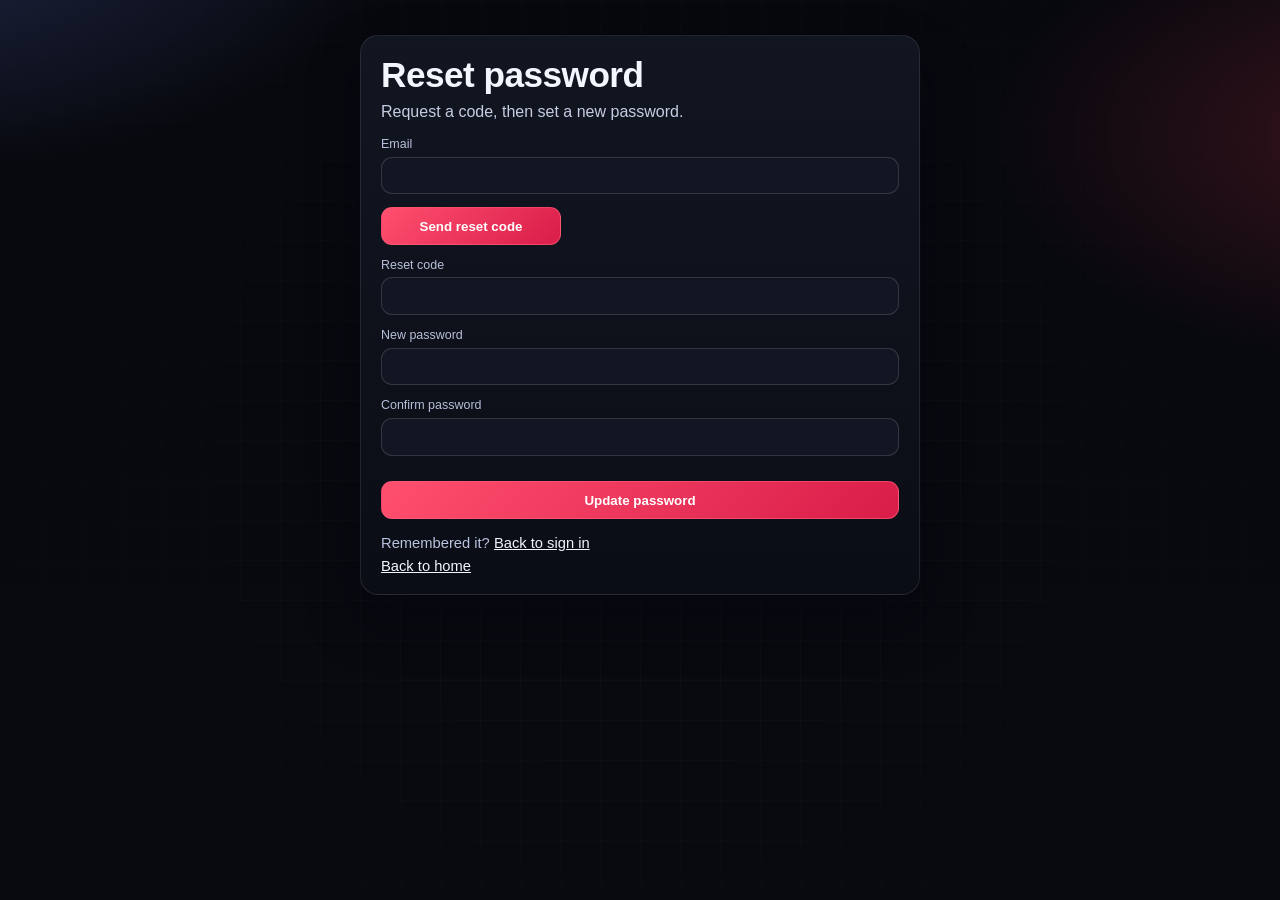
<file: reset/index.html>
<!doctype html>
<html lang="en">
<head>
  <meta charset="UTF-8" />
  <meta name="viewport" content="width=device-width, initial-scale=1.0" />
  <title>Reset Password • Movies</title>
  <link rel="stylesheet" href="../styles.css" />
</head>
<body class="bg-netflix-black text-white min-h-screen app-theme">
  <main class="app-shell auth-page-wrap">
    <section class="auth-card">
      <h1 class="auth-title">Reset password</h1>
      <p class="auth-subtitle">Request a code, then set a new password.</p>

      <form id="resetPasswordForm" class="auth-form" autocomplete="on">
        <label class="auth-field">Email
          <input id="email" type="email" class="auth-input" autocomplete="email" required />
        </label>

        <div class="auth-inline-actions">
          <button id="sendResetCode" type="button" class="auth-submit auth-submit-secondary">Send reset code</button>
        </div>

        <label class="auth-field">Reset code
          <input id="resetCode" type="text" inputmode="numeric" maxlength="6" class="auth-input auth-input-code" required />
        </label>

        <label class="auth-field">New password
          <input id="newPassword" type="password" class="auth-input" autocomplete="new-password" minlength="6" required />
        </label>

        <label class="auth-field">Confirm password
          <input id="confirmPassword" type="password" class="auth-input" autocomplete="new-password" minlength="6" required />
        </label>

        <p id="authMessage" class="hidden auth-message"></p>

        <button type="submit" class="auth-submit">Update password</button>
      </form>

      <div class="auth-links">
        <p>Remembered it? <a href="../signin/">Back to sign in</a></p>
        <p><a href="/">Back to home</a></p>
      </div>
    </section>
  </main>

  <script type="module" src="../auth/client.js"></script>
</body>
</html>
</file>
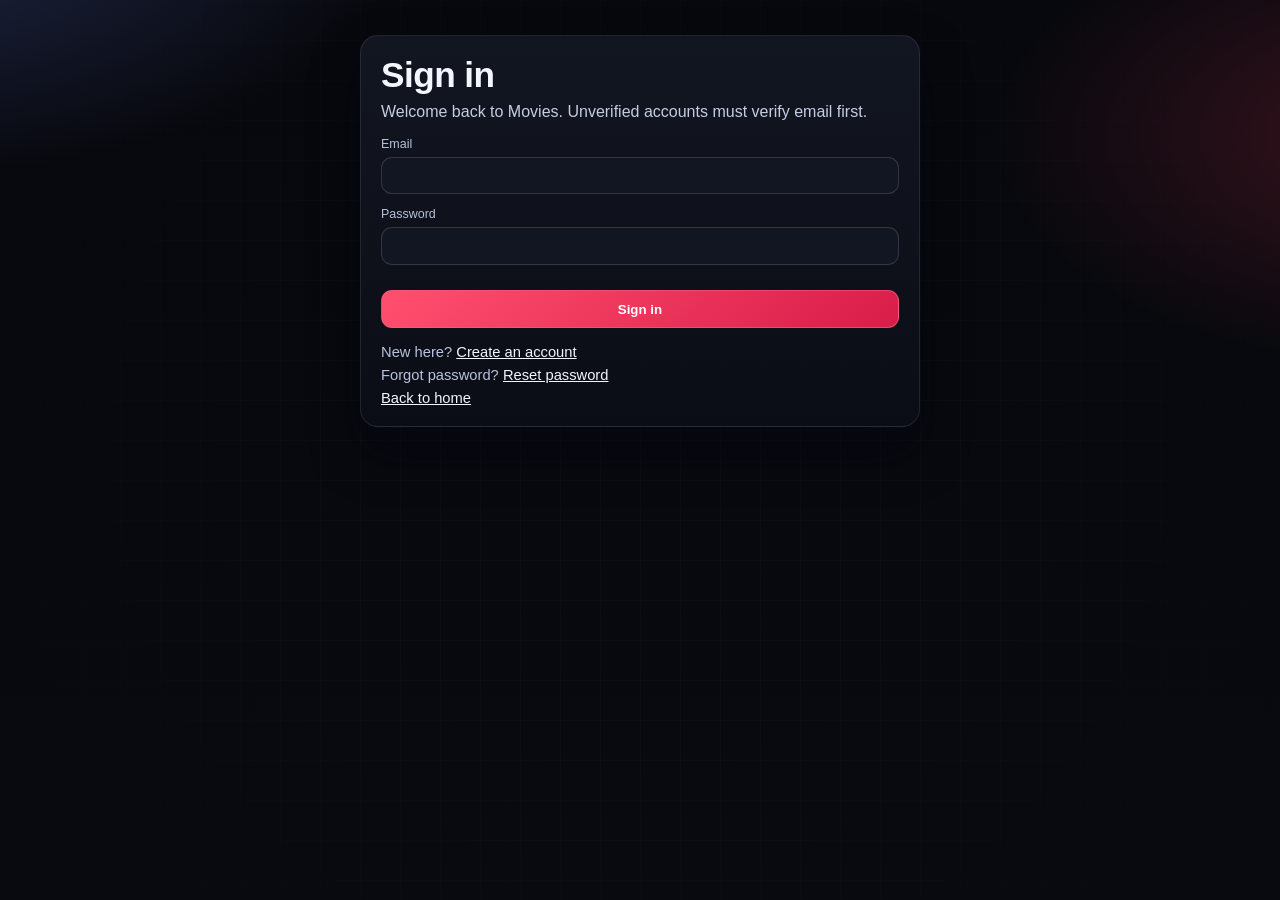
<file: signin/index.html>
<!doctype html>
<html lang="en">
<head>
  <meta charset="UTF-8" />
  <meta name="viewport" content="width=device-width, initial-scale=1.0" />
  <title>Sign in • Movies</title>
  <link rel="stylesheet" href="../styles.css" />
</head>
<body class="bg-netflix-black text-white min-h-screen app-theme">
  <main class="app-shell auth-page-wrap">
    <section class="auth-card">
      <h1 class="auth-title">Sign in</h1>
      <p class="auth-subtitle">Welcome back to Movies. Unverified accounts must verify email first.</p>

      <form id="signinForm" class="auth-form" autocomplete="on">
        <label class="auth-field">Email
          <input id="email" type="email" class="auth-input" autocomplete="email" required />
        </label>
        <label class="auth-field">Password
          <input id="password" type="password" class="auth-input" autocomplete="current-password" required />
        </label>

        <p id="authMessage" class="hidden auth-message"></p>

        <button type="submit" class="auth-submit">Sign in</button>
      </form>

      <div class="auth-links">
        <p>New here? <a href="../signup/">Create an account</a></p>
        <p>Forgot password? <a href="../reset/">Reset password</a></p>
        <p><a href="/">Back to home</a></p>
      </div>
    </section>
  </main>

  <script type="module" src="../auth/client.js"></script>
</body>
</html>
</file>
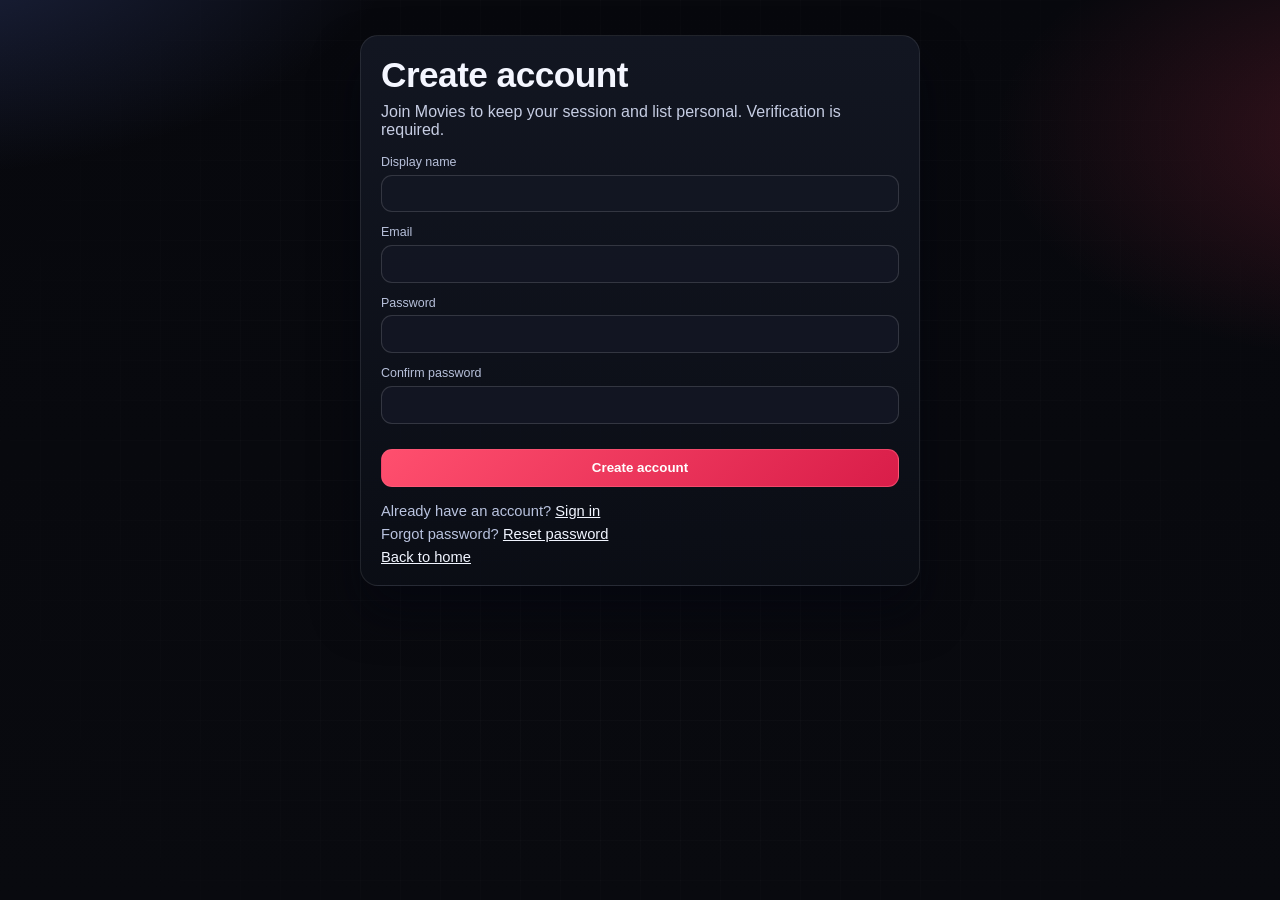
<file: signup/index.html>
<!doctype html>
<html lang="en">
<head>
  <meta charset="UTF-8" />
  <meta name="viewport" content="width=device-width, initial-scale=1.0" />
  <title>Sign up • Movies</title>
  <link rel="stylesheet" href="../styles.css" />
</head>
<body class="bg-netflix-black text-white min-h-screen app-theme">
  <main class="app-shell auth-page-wrap">
    <section class="auth-card">
      <h1 class="auth-title">Create account</h1>
      <p class="auth-subtitle">Join Movies to keep your session and list personal. Verification is required.</p>

      <form id="signupForm" class="auth-form" autocomplete="on">
        <label class="auth-field">Display name
          <input id="name" class="auth-input" autocomplete="name" required />
        </label>
        <label class="auth-field">Email
          <input id="email" type="email" class="auth-input" autocomplete="email" required />
        </label>
        <label class="auth-field">Password
          <input id="password" type="password" class="auth-input" autocomplete="new-password" required />
        </label>
        <label class="auth-field">Confirm password
          <input id="confirmPassword" type="password" class="auth-input" autocomplete="new-password" required />
        </label>

        <p id="authMessage" class="hidden auth-message"></p>

        <button id="signupSubmit" type="submit" class="auth-submit">Create account</button>
      </form>

      <div class="auth-links">
        <p>Already have an account? <a href="../signin/">Sign in</a></p>
        <p>Forgot password? <a href="../reset/">Reset password</a></p>
        <p><a href="/">Back to home</a></p>
      </div>
    </section>
  </main>

  <script type="module" src="../auth/client.js"></script>
</body>
</html>
</file>
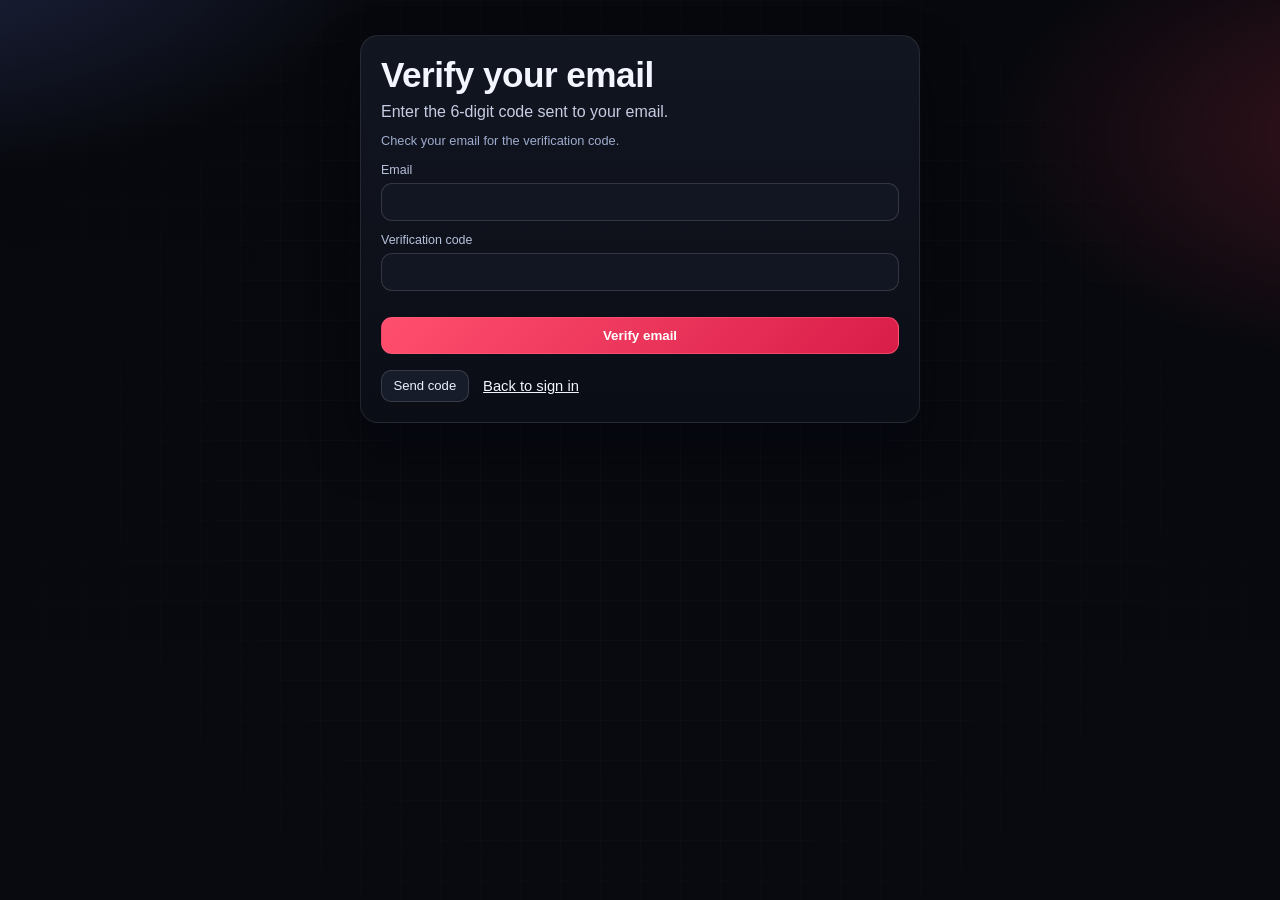
<file: verify/index.html>
<!doctype html>
<html lang="en">
<head>
  <meta charset="UTF-8" />
  <meta name="viewport" content="width=device-width, initial-scale=1.0" />
  <title>Verify Email • Movies</title>
  <link rel="stylesheet" href="../styles.css" />
</head>
<body class="bg-netflix-black text-white min-h-screen app-theme">
  <main class="app-shell auth-page-wrap">
    <section class="auth-card">
      <h1 class="auth-title">Verify your email</h1>
      <p class="auth-subtitle">Enter the 6-digit code sent to your email.</p>
      <p id="verificationHint" class="auth-help">Check your email for the verification code.</p>

      <form id="verifyForm" class="auth-form" autocomplete="on">
        <label class="auth-field">Email
          <input id="email" type="email" class="auth-input" autocomplete="email" required />
        </label>
        <label class="auth-field">Verification code
          <input id="verificationCode" inputmode="numeric" pattern="[0-9]{6}" maxlength="6" class="auth-input auth-input-code" required />
        </label>

        <p id="authMessage" class="hidden auth-message"></p>
        <button type="submit" class="auth-submit">Verify email</button>
      </form>

      <div class="auth-links auth-links-inline">
        <button id="sendCode" class="auth-secondary" type="button">Send code</button>
        <a href="../signin/">Back to sign in</a>
      </div>
    </section>
  </main>

  <script type="module" src="../auth/client.js"></script>
</body>
</html>
</file>
<file: styles.css>
:root {
  --card-width: 200px;
  --bg-base: #090a0f;
  --bg-elev: #121520;
  --bg-soft: #1a1f2e;
  --line: rgba(255, 255, 255, 0.14);
  --line-soft: rgba(255, 255, 255, 0.08);
  --text-main: #f4f6ff;
  --text-soft: #b6bdd3;
  --accent: #ff3d5e;
  --accent-2: #6d8bff;
  --radius-lg: 18px;
  --radius-md: 12px;
  --glow: 0 20px 45px rgba(8, 11, 28, 0.55);
}

* {
  box-sizing: border-box;
}

html,
body {
  margin: 0;
  min-block-size: 100%;
}

body {
  font-family: Inter, "Segoe UI", Arial, sans-serif;
  color: var(--text-main);
  background:
    radial-gradient(1200px 600px at -10% -10%, rgba(109, 139, 255, 0.25), transparent 45%),
    radial-gradient(900px 500px at 110% 15%, rgba(255, 61, 94, 0.2), transparent 46%),
    linear-gradient(180deg, #07080d 0%, #090a0f 100%);
}

body::before {
  content: "";
  position: fixed;
  inset: 0;
  pointer-events: none;
  background-image:
    linear-gradient(rgba(255, 255, 255, 0.018) 1px, transparent 1px),
    linear-gradient(90deg, rgba(255, 255, 255, 0.018) 1px, transparent 1px);
  background-size: 40px 40px;
  mask-image: radial-gradient(circle at center, black 35%, transparent 100%);
  z-index: 0;
}

header,
main,
#searchModal,
#detailModal,
#toast {
  position: relative;
  z-index: 1;
}

#navbar {
  background: linear-gradient(180deg, rgba(16, 20, 34, 0.88), rgba(9, 11, 18, 0.72)) !important;
  backdrop-filter: blur(14px) saturate(150%);
  border-block-end: 1px solid var(--line) !important;
  box-shadow: 0 10px 30px rgba(0, 0, 0, 0.35);
}

#navbar nav a,
#navbar h1 {
  letter-spacing: 0.2px;
}

#navbar h1 {
  color: #ff5270 !important;
  text-shadow: 0 0 24px rgba(255, 61, 94, 0.35);
}

#searchInput {
  background: rgba(15, 18, 28, 0.9) !important;
  border: 1px solid var(--line) !important;
  color: var(--text-main);
  border-radius: 12px !important;
  transition: border-color 0.2s ease, box-shadow 0.2s ease;
}

#searchInput:focus {
  border-color: rgba(109, 139, 255, 0.8) !important;
  box-shadow: 0 0 0 3px rgba(109, 139, 255, 0.2);
  outline: none;
}

#searchBtn {
  border: 1px solid transparent;
  transition: all 0.2s ease;
}

#searchBtn:hover {
  border-color: var(--line);
  color: #ffffff !important;
}

.auth-btn {
  border: 1px solid var(--line);
  background: rgba(26, 31, 46, 0.85);
  color: #e8edff;
  border-radius: 11px;
  padding: 0.5rem 0.78rem;
  font-size: 0.78rem;
  white-space: nowrap;
}

.account-pill {
  display: inline-flex;
  align-items: center;
  gap: 0.5rem;
  position: relative;
  border: 1px solid var(--line);
  background: rgba(20, 25, 38, 0.92);
  border-radius: 11px;
  padding: 0.38rem 0.46rem 0.38rem 0.62rem;
  font-size: 0.78rem;
  color: #e8edff;
  white-space: nowrap;
}

.account-signout {
  border: 1px solid var(--line-soft);
  border-radius: 9px;
  background: rgba(36, 42, 60, 0.92);
  padding: 0.32rem 0.52rem;
  color: #f8fbff;
  font-size: 0.73rem;
}

.account-settings {
  border: 1px solid var(--line-soft);
  border-radius: 9px;
  background: rgba(36, 42, 60, 0.92);
  padding: 0.32rem 0.52rem;
  color: #f8fbff;
  font-size: 0.73rem;
  display: inline-flex;
  align-items: center;
  gap: 0.35rem;
}

.account-settings i {
  font-size: 0.62rem;
}

.account-dropdown {
  position: absolute;
  inset-inline-end: 0;
  inset-block-start: calc(100% + 0.42rem);
  min-inline-size: 150px;
  border: 1px solid var(--line);
  border-radius: 10px;
  background: linear-gradient(180deg, rgba(19, 23, 35, 0.97), rgba(11, 14, 22, 0.96));
  box-shadow: 0 16px 28px rgba(2, 5, 14, 0.52);
  padding: 0.34rem;
  gap: 0.3rem;
  z-index: 40;
}

.account-dropdown:not(.hidden) {
  display: grid;
}

.account-dropdown-item {
  inline-size: 100%;
  border: 1px solid var(--line-soft);
  border-radius: 8px;
  background: rgba(32, 38, 55, 0.9);
  color: #f2f6ff;
  padding: 0.42rem 0.58rem;
  font-size: 0.76rem;
  text-align: start;
}

#authModal input,
#authModal button {
  transition: all 0.2s ease;
}

#authModal input:focus {
  outline: none;
  border-color: rgba(109, 139, 255, 0.8);
  box-shadow: 0 0 0 3px rgba(109, 139, 255, 0.2);
}

.auth-page-wrap {
  padding: 2.2rem 1rem;
}

.auth-card {
  inline-size: min(560px, 100%);
  margin-inline: auto;
  border-radius: 18px;
  border: 1px solid var(--line-soft-2);
  background: linear-gradient(180deg, rgba(19, 23, 35, 0.95), rgba(11, 14, 22, 0.94));
  box-shadow: 0 26px 46px rgba(3, 6, 15, 0.58);
  padding: 1.25rem;
}

.auth-title {
  margin: 0;
  font-size: clamp(1.7rem, 4vw, 2.2rem);
  line-height: 1.1;
  letter-spacing: -0.015em;
}

.auth-subtitle {
  margin: 0.5rem 0 1rem;
  color: #c6cde3;
}

.auth-help {
  margin: -0.25rem 0 0.95rem;
  color: #9eaccd;
  font-size: 0.8rem;
}

.auth-form {
  display: grid;
  gap: 0.8rem;
}

.auth-inline-actions {
  display: flex;
  justify-content: flex-start;
}

.auth-submit-secondary {
  background: rgba(32, 38, 55, 0.9);
  border-color: var(--line-soft-2);
  color: #eef2ff;
  min-inline-size: 180px;
}

.auth-field {
  display: grid;
  gap: 0.36rem;
  font-size: 0.78rem;
  color: #b7c0da;
}

.auth-input {
  inline-size: 100%;
  border: 1px solid var(--line);
  border-radius: 11px;
  background: rgba(19, 23, 35, 0.95);
  color: #f4f6ff;
  padding: 0.62rem 0.78rem;
  font-size: 0.92rem;
}

.auth-input:focus {
  outline: none;
  border-color: rgba(109, 139, 255, 0.82);
  box-shadow: 0 0 0 3px rgba(109, 139, 255, 0.2);
}

.auth-input-code {
  letter-spacing: 0.24em;
}

.auth-message {
  margin: 0;
  font-size: 0.86rem;
}

.auth-submit {
  border: 1px solid rgba(255, 95, 127, 0.55);
  border-radius: 11px;
  background: linear-gradient(135deg, #ff4f6e 0%, #d91d49 100%);
  color: #fff;
  padding: 0.64rem 0.8rem;
  font-weight: 700;
}

.auth-secondary {
  border: 1px solid var(--line);
  border-radius: 10px;
  background: rgba(26, 31, 46, 0.88);
  color: #edf2ff;
  padding: 0.46rem 0.72rem;
  font-size: 0.82rem;
}

.auth-links {
  margin-top: 1rem;
  display: grid;
  gap: 0.45rem;
  font-size: 0.92rem;
  color: #b9c3df;
}

.auth-links p {
  margin: 0;
}

.auth-links a {
  color: #f1f5ff;
  text-decoration: underline;
}

.auth-links-inline {
  grid-template-columns: auto 1fr;
  align-items: center;
  gap: 0.9rem;
}

#heroBackdrop {
  filter: saturate(1.05) contrast(1.1) brightness(0.72);
  transform: scale(1.02);
}

#heroTitle {
  font-weight: 800;
  letter-spacing: -0.02em;
  text-shadow: 0 20px 50px rgba(0, 0, 0, 0.7);
}

#heroOverview {
  color: #d1d7ea !important;
  max-inline-size: 58ch;
}

#heroPlay,
#heroInfo,
#watchBtn,
#trailerBtn,
#detailsBtn,
#prevPage,
#nextPage,
#closeSearch,
#closeDetail,
.media-actions button {
  border-radius: 11px !important;
  transition: transform 0.2s ease, box-shadow 0.2s ease, background-color 0.2s ease, border-color 0.2s ease;
}

#heroPlay,
#watchBtn,
#detailsBtn,
.btn-play,
#trailerBtn {
  background: linear-gradient(135deg, #ff4f6e 0%, #d91d49 100%) !important;
  color: #fff !important;
  border: 1px solid rgba(255, 95, 127, 0.55);
  box-shadow: 0 8px 22px rgba(221, 41, 78, 0.35);
}

#heroInfo,
.btn-info,
#prevPage,
#nextPage,
#closeSearch,
#closeDetail {
  background: rgba(26, 31, 46, 0.85) !important;
  color: var(--text-main) !important;
  border: 1px solid var(--line);
}

#heroPlay:hover,
#watchBtn:hover,
#detailsBtn:hover,
.btn-play:hover,
#trailerBtn:hover,
#heroInfo:hover,
.btn-info:hover,
#prevPage:hover,
#nextPage:hover,
#closeSearch:hover,
#closeDetail:hover,
.media-actions button:hover {
  transform: translateY(-1px);
  box-shadow: 0 14px 28px rgba(0, 0, 0, 0.35);
}

.row-head {
  display: flex;
  align-items: center;
  justify-content: space-between;
  margin-block-end: 1rem;
}

.row-head h3 {
  font-size: clamp(1.1rem, 2vw, 1.55rem);
  font-weight: 750;
  letter-spacing: 0.2px;
  color: #ecf0ff;
}

.card-row {
  display: flex;
  gap: 1rem;
  overflow-x: auto;
  padding: 0.15rem 0.1rem 0.95rem;
  scroll-behavior: smooth;
  scrollbar-width: none;
}

.card-row::-webkit-scrollbar {
  display: none;
}

.media-card {
  min-inline-size: var(--card-width);
  inline-size: var(--card-width);
  border-radius: var(--radius-lg);
  overflow: hidden;
  background: linear-gradient(180deg, rgba(20, 23, 35, 0.96), rgba(12, 14, 22, 0.96));
  border: 1px solid var(--line-soft);
  box-shadow: var(--glow);
  transition: transform 0.28s ease, box-shadow 0.28s ease, border-color 0.28s ease;
}

.media-card:hover {
  transform: translateY(-6px) scale(1.018);
  border-color: rgba(109, 139, 255, 0.38);
  box-shadow:
    0 24px 48px rgba(6, 8, 16, 0.7),
    0 0 0 1px rgba(109, 139, 255, 0.18);
}

.media-poster {
  inline-size: 100%;
  block-size: 270px;
  object-fit: cover;
  background: #171922;
  transition: transform 0.35s ease, filter 0.35s ease;
}

.media-card:hover .media-poster {
  transform: scale(1.04);
  filter: saturate(1.08) contrast(1.06);
}

.media-content {
  padding: 0.78rem;
}

.media-title {
  font-size: 0.92rem;
  font-weight: 700;
  line-height: 1.35;
  color: #eef2ff;
  display: -webkit-box;
  -webkit-line-clamp: 2;
  line-clamp: 2;
  -webkit-box-orient: vertical;
  overflow: hidden;
  min-block-size: 2.5rem;
}

.media-meta {
  font-size: 0.78rem;
  color: var(--text-soft);
  margin-block-start: 0.45rem;
  display: flex;
  justify-content: space-between;
}

.media-actions {
  margin-block-start: 0.65rem;
  display: flex;
  gap: 0.5rem;
}

.media-actions button {
  flex: 1;
  border: 1px solid transparent;
  border-radius: 10px;
  padding: 0.45rem;
  font-size: 0.76rem;
  font-weight: 600;
  cursor: pointer;
}

#searchModal,
#detailModal {
  backdrop-filter: blur(4px);
}

#searchModal {
  z-index: 9999 !important;
}

#detailModal {
  z-index: 230 !important;
}

#searchModal > div,
#detailModal > div,
#playerWrap,
#serverList,
main aside,
#genres span {
  border-color: var(--line) !important;
}

#searchModal > div,
#detailModal > div,
#playerWrap,
main aside {
  background: linear-gradient(180deg, rgba(18, 21, 32, 0.94), rgba(11, 13, 20, 0.95)) !important;
  box-shadow: var(--glow);
}

#searchResults {
  scrollbar-width: thin;
  scrollbar-color: rgba(109, 139, 255, 0.5) transparent;
}

#searchResults::-webkit-scrollbar {
  inline-size: 8px;
}

#searchResults::-webkit-scrollbar-thumb {
  background: linear-gradient(180deg, rgba(109, 139, 255, 0.8), rgba(255, 61, 94, 0.75));
  border-radius: 999px;
}

.search-card {
  border: 1px solid var(--line);
  border-radius: 14px;
  overflow: hidden;
  background: linear-gradient(180deg, rgba(22, 25, 37, 0.95), rgba(12, 14, 22, 0.95));
  transition: transform 0.22s ease, border-color 0.22s ease, box-shadow 0.22s ease;
}

.search-card:hover {
  transform: translateY(-4px);
  border-color: rgba(109, 139, 255, 0.52);
  box-shadow: 0 18px 32px rgba(7, 9, 18, 0.58);
}

#searchPageOverlay {
  position: fixed;
  inset: 0;
  z-index: 10000;
  padding: clamp(0.8rem, 2vw, 1.25rem);
  background: rgba(4, 6, 12, 0.66);
  backdrop-filter: blur(6px);
  opacity: 0;
  pointer-events: none;
  transition: opacity 0.26s ease;
}

#detailPageOverlay {
  position: fixed;
  inset: 0;
  z-index: 10000;
  padding: clamp(0.8rem, 2vw, 1.25rem);
  background: rgba(4, 6, 12, 0.66);
  backdrop-filter: blur(6px);
  opacity: 0;
  pointer-events: none;
  transition: opacity 0.26s ease;
}

#searchPageOverlay.is-open {
  opacity: 1;
  pointer-events: auto;
}

#detailPageOverlay.is-open {
  opacity: 1;
  pointer-events: auto;
}

#searchPageOverlay .search-page-shell {
  position: relative;
  inline-size: min(1260px, 100%);
  block-size: min(90vh, 980px);
  margin: 0 auto;
  border: 1px solid var(--line);
  border-radius: 18px;
  overflow: hidden;
  box-shadow:
    0 26px 70px rgba(0, 0, 0, 0.62),
    0 0 0 1px rgba(109, 139, 255, 0.18);
  transform: translateY(26px) scale(0.965);
  opacity: 0;
  transition: transform 0.34s cubic-bezier(0.2, 0.9, 0.2, 1), opacity 0.3s ease;
}

#detailPageOverlay .search-page-shell {
  position: relative;
  inline-size: min(1260px, 100%);
  block-size: min(90vh, 980px);
  margin: 0 auto;
  border: 1px solid var(--line);
  border-radius: 18px;
  overflow: hidden;
  box-shadow:
    0 26px 70px rgba(0, 0, 0, 0.62),
    0 0 0 1px rgba(109, 139, 255, 0.18);
  transform: translateY(26px) scale(0.965);
  opacity: 0;
  transition: transform 0.34s cubic-bezier(0.2, 0.9, 0.2, 1), opacity 0.3s ease;
}

#searchPageOverlay.is-open .search-page-shell {
  transform: translateY(0) scale(1);
  opacity: 1;
}

#detailPageOverlay.is-open .search-page-shell {
  transform: translateY(0) scale(1);
  opacity: 1;
}

#searchPageFrame {
  inline-size: 100%;
  block-size: 100%;
  border: 0;
  background: transparent;
}

#detailPageFrame {
  inline-size: 100%;
  block-size: 100%;
  border: 0;
  background: transparent;
}

.search-overlay-close {
  position: absolute;
  inset-inline-end: 0.9rem;
  inset-block-start: 0.9rem;
  z-index: 3;
  inline-size: 2.5rem;
  block-size: 2.5rem;
  border: 1px solid var(--line);
  border-radius: 999px;
  color: #fff;
  background: rgba(14, 17, 28, 0.88);
  transition: transform 0.2s ease, background-color 0.2s ease;
}

.search-overlay-close:hover {
  transform: translateY(-1px);
  background: rgba(28, 33, 50, 0.94);
}

.search-card img {
  inline-size: 100%;
  block-size: 190px;
  object-fit: cover;
  background: #1a1d28;
}

.search-card .text {
  padding: 0.68rem;
}

.history-card {
  inline-size: 100%;
  display: grid;
  grid-template-columns: 84px 1fr;
  gap: 0.85rem;
  align-items: center;
  border: 1px solid var(--line);
  border-radius: 14px;
  background: linear-gradient(180deg, rgba(22, 25, 37, 0.95), rgba(12, 14, 22, 0.95));
  padding: 0.68rem;
  transition: transform 0.2s ease, border-color 0.2s ease, box-shadow 0.2s ease;
  text-align: start;
}

.history-card:hover {
  transform: translateY(-2px);
  border-color: rgba(109, 139, 255, 0.52);
  box-shadow: 0 14px 28px rgba(7, 9, 18, 0.48);
}

.history-card-poster {
  inline-size: 84px;
  block-size: 112px;
  border-radius: 10px;
  object-fit: cover;
  border: 1px solid var(--line-soft);
  background: #1a1d28;
}

.history-card-body {
  min-inline-size: 0;
  display: grid;
  gap: 0.45rem;
}

.history-card-top {
  display: flex;
  align-items: start;
  justify-content: space-between;
  gap: 0.6rem;
}

.history-card-title {
  margin: 0;
  font-weight: 700;
  font-size: 0.98rem;
}

.history-card-type {
  border: 1px solid var(--line);
  border-radius: 999px;
  padding: 0.16rem 0.48rem;
  font-size: 0.68rem;
  color: #cfd7ef;
  white-space: nowrap;
}

.history-card-meta {
  margin: 0;
  font-size: 0.78rem;
  color: #aeb8d6;
}

.history-card-foot {
  display: flex;
  align-items: center;
  gap: 0.7rem;
  flex-wrap: wrap;
  color: #c9d2eb;
  font-size: 0.78rem;
}

.history-card-open {
  margin-inline-start: auto;
  color: #f3f6ff;
  text-decoration: underline;
}

.filter-btn {
  padding: 0.4rem 0.82rem;
  border-radius: 9999px;
  border: 1px solid var(--line);
  background: rgba(27, 31, 46, 0.8);
  color: #d3daef;
}

.filter-btn.active {
  background: linear-gradient(135deg, rgba(255, 61, 94, 0.94), rgba(109, 139, 255, 0.9));
  border-color: rgba(255, 255, 255, 0.3);
  color: #fff;
}

#toast {
  background: linear-gradient(180deg, rgba(19, 23, 36, 0.95), rgba(12, 15, 23, 0.95)) !important;
  border-color: var(--line) !important;
  color: #e8edff;
  box-shadow: 0 15px 35px rgba(0, 0, 0, 0.38);
}

#playerWrap {
  border-radius: var(--radius-lg) !important;
}

.player-next-overlay {
  position: absolute;
  inset-inline-end: 14px;
  inset-block-start: 14px;
  z-index: 5;
  display: inline-flex;
  align-items: center;
  gap: 0.45rem;
  padding: 0.52rem 0.82rem;
  border-radius: 999px;
  border: 1px solid rgba(255, 255, 255, 0.28);
  background: rgba(12, 15, 24, 0.78);
  color: #ffffff;
  backdrop-filter: blur(6px);
  transition: transform 0.22s ease, background-color 0.2s ease, opacity 0.24s ease;
  opacity: 0;
  transform: translateY(-6px) scale(0.98);
}

.player-next-overlay:not(.hidden) {
  opacity: 0.96;
  transform: translateY(0) scale(1);
}

.player-next-overlay:hover {
  transform: translateY(-1px);
  background: rgba(24, 30, 46, 0.92);
}

#serverList button {
  background: rgba(22, 27, 40, 0.86);
  border: 1px solid var(--line);
  color: #dce3ff;
  border-radius: 11px;
}

#serverList button:hover {
  background: rgba(34, 40, 58, 0.95);
}

main aside {
  border: 1px solid var(--line);
  border-radius: var(--radius-lg);
  padding: 1rem;
}

main aside img {
  border-radius: 14px !important;
}

#genres span {
  background: rgba(28, 34, 49, 0.88) !important;
  color: #e2e8ff;
  border-radius: 999px !important;
}

@media (max-width: 1024px) {
  :root {
    --card-width: 172px;
  }

  .media-poster {
    block-size: 240px;
  }
}

@media (max-width: 640px) {
  .media-actions {
    flex-direction: column;
  }

  #heroTitle {
    font-size: clamp(2rem, 9vw, 2.7rem);
  }

  #heroOverview {
    font-size: 0.97rem;
  }
}

/* ---------- Full Revamp v2 ---------- */
.app-shell {
  inline-size: min(1320px, 100%);
  margin-inline: auto;
}

.app-theme {
  --panel: rgba(18, 22, 34, 0.82);
  --panel-strong: rgba(21, 25, 39, 0.94);
  --line-strong: rgba(123, 152, 255, 0.22);
  --line-soft-2: rgba(255, 255, 255, 0.09);
}

.brand-mark {
  letter-spacing: 0.5px;
}

.top-utility-bar {
  display: flex;
  flex-wrap: wrap;
  gap: 0.6rem;
}

.utility-pill {
  display: inline-flex;
  align-items: center;
  gap: 0.4rem;
  padding: 0.45rem 0.75rem;
  border-radius: 999px;
  background: rgba(22, 27, 42, 0.8);
  border: 1px solid var(--line-soft-2);
  color: #d8e0f8;
  font-size: 0.78rem;
}

.hero-panel {
  position: relative;
  border-radius: 24px;
  border: 1px solid var(--line-soft-2);
  box-shadow: 0 30px 55px rgba(4, 6, 12, 0.55);
}

#heroBackdrop {
  transition: transform 0.44s ease, opacity 0.44s ease;
}

.hero-panel.hero-anim-next #heroBackdrop {
  animation: hero-pan-next 0.42s ease;
}

.hero-panel.hero-anim-prev #heroBackdrop {
  animation: hero-pan-prev 0.42s ease;
}

@keyframes hero-pan-next {
  0% {
    opacity: 0.6;
    transform: scale(1.06) translateX(18px);
  }
  100% {
    opacity: 1;
    transform: scale(1) translateX(0);
  }
}

@keyframes hero-pan-prev {
  0% {
    opacity: 0.6;
    transform: scale(1.06) translateX(-18px);
  }
  100% {
    opacity: 1;
    transform: scale(1) translateX(0);
  }
}

.hero-edge-nav {
  position: absolute;
  inset-block-start: 50%;
  transform: translateY(-50%);
  z-index: 12;
  block-size: 52px;
  inline-size: 52px;
  border: 0;
  border-radius: 999px;
  background: transparent;
  color: #f7f9ff;
  display: grid;
  place-items: center;
  font-size: 1.4rem;
  text-shadow: 0 8px 18px rgba(0, 0, 0, 0.65);
  transition: transform 0.2s ease, color 0.2s ease, opacity 0.2s ease;
  opacity: 0.9;
}

.hero-edge-nav:hover {
  transform: translateY(-50%) scale(1.08);
  color: #ffffff;
  opacity: 1;
}

.hero-edge-nav:focus-visible {
  outline: 2px solid rgba(255, 255, 255, 0.55);
  outline-offset: 2px;
}

.hero-edge-nav.hero-nav-click {
  animation: hero-nav-click 0.28s ease;
}

@keyframes hero-nav-click {
  0% {
    transform: translateY(-50%) scale(0.9);
    opacity: 0.75;
  }
  55% {
    transform: translateY(-50%) scale(1.18);
    opacity: 1;
  }
  100% {
    transform: translateY(-50%) scale(1);
    opacity: 0.95;
  }
}

.hero-edge-prev {
  inset-inline-start: 14px;
}

.hero-edge-next {
  inset-inline-end: 14px;
}

.continue-empty {
  inline-size: 100%;
  min-block-size: 110px;
  border: 1px dashed var(--line-soft-2);
  border-radius: 14px;
  display: grid;
  place-items: center;
  color: #aeb8d9;
  font-size: 0.9rem;
  text-align: center;
  padding: 0.9rem;
}

.hero-kicker {
  display: inline-flex;
  align-items: center;
  padding: 0.28rem 0.65rem;
  border-radius: 999px;
  background: rgba(109, 139, 255, 0.18);
  border: 1px solid rgba(109, 139, 255, 0.4);
  color: #d9e2ff;
  font-size: 0.75rem;
  margin-block-end: 0.75rem;
}

.content-block {
  border-radius: 18px;
  border: 1px solid var(--line-soft-2);
  background: linear-gradient(180deg, var(--panel-strong), var(--panel));
  padding: 1rem;
}

.row-caption {
  font-size: 0.78rem;
  color: #aeb8d9;
  background: rgba(109, 139, 255, 0.12);
  border: 1px solid rgba(109, 139, 255, 0.3);
  border-radius: 999px;
  padding: 0.3rem 0.65rem;
}

.quick-dock-wrap {
  position: fixed;
  inset-inline-end: 18px;
  inset-block-start: 50%;
  transform: translateY(-50%);
  z-index: 120;
}

.quick-dock {
  display: flex;
  flex-direction: column;
  gap: 0.45rem;
  padding: 0.5rem;
  border-radius: 16px;
  background: rgba(13, 16, 26, 0.85);
  border: 1px solid var(--line-soft-2);
  backdrop-filter: blur(10px);
  box-shadow: 0 14px 28px rgba(0, 0, 0, 0.35);
}

.quick-dock-btn {
  inline-size: 2.3rem;
  block-size: 2.3rem;
  border-radius: 12px;
  border: 1px solid var(--line-soft-2);
  background: rgba(26, 30, 45, 0.86);
  color: #e6edff;
  display: grid;
  place-items: center;
  transition: all 0.2s ease;
}

.quick-dock-btn:hover {
  transform: translateY(-1px) scale(1.04);
  border-color: rgba(109, 139, 255, 0.6);
  background: rgba(43, 49, 72, 0.95);
}

.watch-side-panel {
  border-radius: 18px;
  border: 1px solid var(--line-soft-2);
  background: linear-gradient(180deg, var(--panel-strong), var(--panel));
  padding: 1rem;
  block-size: fit-content;
  position: sticky;
  inset-block-start: 98px;
}

.watch-hero {
  border: 1px solid var(--line-soft-2);
  border-radius: 18px;
  background: linear-gradient(180deg, rgba(18, 22, 34, 0.88), rgba(13, 17, 26, 0.85));
  padding: 1rem 1.1rem;
}

.watch-kicker {
  font-size: 0.74rem;
  color: #d6deff;
  text-transform: uppercase;
  letter-spacing: 0.14em;
}

.watch-heading {
  font-size: clamp(1.4rem, 2.5vw, 2rem);
  margin-block-start: 0.25rem;
  font-weight: 780;
  color: #eff3ff;
}

.watch-subtext {
  margin-block-start: 0.25rem;
  color: #aeb8d9;
  font-size: 0.92rem;
}

#searchQueryDisplay {
  opacity: 0.95;
  color: #d8e0ff !important;
}

.search-shell {
  position: relative;
}

.search-floating-query {
  position: absolute;
  inset-block-start: 10px;
  inset-inline-start: 50%;
  transform: translateX(-50%);
  z-index: 2;
  padding: 0.45rem 0.85rem;
  border-radius: 999px;
  background: linear-gradient(135deg, rgba(109, 139, 255, 0.95), rgba(255, 61, 94, 0.92));
  color: #ffffff;
  font-size: 0.82rem;
  font-weight: 650;
  letter-spacing: 0.01em;
  box-shadow: 0 10px 22px rgba(0, 0, 0, 0.35);
}

#episodeControls {
  border-radius: 14px !important;
}

#episodeControls select {
  background: rgba(20, 24, 36, 0.95) !important;
  border-color: var(--line-soft-2) !important;
}

@media (max-width: 1100px) {
  .quick-dock-wrap {
    display: none;
  }

  .watch-side-panel {
    position: static;
  }
}

.watch-topbar {
  border-bottom: 1px solid var(--line-soft-2);
  background: linear-gradient(180deg, rgba(12, 15, 24, 0.95), rgba(10, 12, 20, 0.84));
  position: sticky;
  top: 0;
  z-index: 80;
  backdrop-filter: blur(12px);
}

.watch-live-pill {
  display: inline-flex;
  align-items: center;
  gap: 0.38rem;
  font-size: 0.72rem;
  border-radius: 999px;
  padding: 0.25rem 0.6rem;
  border: 1px solid rgba(255, 98, 129, 0.5);
  background: rgba(255, 61, 94, 0.14);
  color: #ffd8e1;
}

.watch-live-pill i {
  font-size: 0.5rem;
  color: #ff5b7d;
}

.watch-nav-btn {
  display: inline-flex;
  align-items: center;
  gap: 0.45rem;
  padding: 0.52rem 0.86rem;
  border-radius: 11px;
  border: 1px solid var(--line-soft-2);
  background: rgba(23, 28, 42, 0.9);
  color: #e7edff;
  font-size: 0.84rem;
}

.watch-page {
  padding-top: 1.35rem;
}

.watch-layout {
  display: grid;
  grid-template-columns: minmax(0, 1.7fr) minmax(300px, 0.9fr);
  gap: 1rem;
}

.watch-main-panel,
.watch-side-card {
  border-radius: 18px;
  border: 1px solid var(--line-soft-2);
  background: linear-gradient(180deg, rgba(18, 22, 35, 0.96), rgba(10, 13, 22, 0.95));
}

.watch-main-panel {
  padding: 0.9rem;
}

.watch-main-head {
  display: flex;
  align-items: flex-start;
  justify-content: space-between;
  gap: 0.8rem;
  margin-bottom: 0.8rem;
}

.watch-content-title {
  font-size: clamp(1.5rem, 2.5vw, 2.3rem);
  font-weight: 800;
  line-height: 1.1;
  max-width: 24ch;
}

.watch-content-meta {
  margin-top: 0.28rem;
  color: #b8c0da;
  font-size: 0.86rem;
}

.watch-details-btn {
  flex-shrink: 0;
  display: inline-flex;
  align-items: center;
  gap: 0.42rem;
  padding: 0.5rem 0.82rem;
  border-radius: 10px;
  border: 1px solid var(--line-soft-2);
  background: rgba(26, 31, 46, 0.88);
  color: #edf2ff;
  font-size: 0.83rem;
  font-weight: 600;
}

#playerWrap {
  border: 1px solid rgba(109, 139, 255, 0.25) !important;
  box-shadow: 0 24px 48px rgba(5, 8, 17, 0.7);
}

.watch-controls-block {
  margin-top: 0.85rem;
  border-radius: 14px;
  border: 1px solid var(--line-soft-2);
  background: rgba(17, 21, 33, 0.72);
  padding: 0.85rem;
}

.watch-side-card {
  padding: 0.95rem;
  position: sticky;
  top: 88px;
  height: fit-content;
}

.watch-poster {
  width: 100%;
  aspect-ratio: 2 / 3;
  object-fit: cover;
  border-radius: 14px;
  border: 1px solid var(--line-soft-2);
  margin-bottom: 0.85rem;
  background: rgba(11, 14, 23, 0.95);
}

.watch-overview {
  color: #ced6ee;
  line-height: 1.6;
  font-size: 0.92rem;
}

.watch-mobile-info {
  display: none;
}

@media (max-width: 1100px) {
  .watch-layout {
    grid-template-columns: 1fr;
  }

  .watch-side-card {
    position: static;
  }

  .watch-mobile-info {
    display: block;
  }

  .watch-side-card {
    display: none;
  }

  .watch-content-title,
  .watch-content-meta {
    display: none;
  }

  .watch-main-head {
    justify-content: flex-end;
  }
}

@media (max-width: 700px) {
  .watch-live-pill {
    display: none;
  }

  .watch-nav-btn {
    padding: 0.48rem 0.66rem;
  }

  .watch-nav-btn i {
    margin-right: 0;
  }
}

/* ---------- Mobile / Tablet Hardening ---------- */
html {
  -webkit-text-size-adjust: 100%;
}

@media (max-width: 980px) {
  :root {
    --card-width: 156px;
  }

  #navbar .app-shell {
    flex-wrap: wrap;
    align-items: stretch;
    gap: 0.65rem;
  }

  #navbar .app-shell > div:first-child {
    inline-size: 100%;
    justify-content: space-between;
  }

  #navbar .app-shell > div:last-child {
    inline-size: 100%;
    max-inline-size: none;
    flex-wrap: wrap;
    gap: 0.55rem;
  }

  #navbar .app-shell > div:last-child > .relative {
    inline-size: 100%;
    min-inline-size: 0;
  }

  #searchInput {
    font-size: 16px;
  }

  .account-pill {
    margin-inline-start: auto;
  }

  .account-dropdown {
    inset-inline-end: 0;
    min-inline-size: 170px;
  }

  #homeLanding {
    gap: 0.8rem;
  }

  .hero-panel {
    border-radius: 18px;
  }

  .row-head {
    flex-wrap: wrap;
    gap: 0.45rem;
  }

  .row-caption {
    font-size: 0.72rem;
  }

  .media-poster {
    block-size: 220px;
  }

  .media-content {
    padding: 0.62rem;
  }

  .media-title {
    min-block-size: 2.35rem;
    font-size: 0.86rem;
  }

  .media-actions {
    gap: 0.42rem;
  }

  .history-card {
    grid-template-columns: 72px 1fr;
    gap: 0.7rem;
    padding: 0.58rem;
  }

  .history-card-poster {
    inline-size: 72px;
    block-size: 98px;
  }

  .search-floating-query {
    font-size: 0.76rem;
    max-inline-size: calc(100% - 1.2rem);
    text-align: center;
    white-space: nowrap;
    overflow: hidden;
    text-overflow: ellipsis;
  }

  #searchPageOverlay,
  #detailPageOverlay {
    padding: 0;
  }

  #searchPageOverlay .search-page-shell,
  #detailPageOverlay .search-page-shell {
    inline-size: 100%;
    block-size: 100vh;
    border-radius: 0;
    border-inline: 0;
    border-block: 0;
    margin: 0;
  }

  .search-overlay-close {
    inset-inline-end: 0.6rem;
    inset-block-start: 0.6rem;
  }

  .watch-topbar .app-shell {
    flex-wrap: wrap;
    gap: 0.6rem;
  }

  .watch-topbar .app-shell > div:first-child,
  .watch-topbar .app-shell > div:last-child {
    inline-size: 100%;
    justify-content: space-between;
  }

  .watch-page {
    padding-block-start: 0.95rem;
  }

  .watch-main-panel {
    padding: 0.72rem;
  }

  .watch-controls-block {
    padding: 0.66rem;
  }

  #serverList {
    grid-template-columns: repeat(2, minmax(0, 1fr)) !important;
  }

  #episodeControls .grid {
    grid-template-columns: 1fr !important;
  }

  #playerWrap {
    border-radius: 12px !important;
  }
}

@media (max-width: 640px) {
  :root {
    --card-width: 144px;
  }

  #navbar {
    backdrop-filter: blur(10px) saturate(130%);
  }

  #navbar h1 {
    font-size: 1.45rem !important;
  }

  .auth-btn,
  .account-settings {
    font-size: 0.72rem;
    padding: 0.42rem 0.58rem;
  }

  #heroTitle {
    font-size: clamp(1.7rem, 8.6vw, 2.35rem) !important;
  }

  #heroOverview {
    font-size: 0.9rem;
    line-height: 1.45;
  }

  #heroPlay,
  #heroInfo {
    padding: 0.62rem 0.78rem !important;
    font-size: 0.82rem;
  }

  .hero-edge-nav {
    block-size: 44px;
    inline-size: 44px;
    font-size: 1.14rem;
  }

  .hero-edge-prev {
    inset-inline-start: 8px;
  }

  .hero-edge-next {
    inset-inline-end: 8px;
  }

  .card-row {
    gap: 0.72rem;
    padding-block-end: 0.55rem;
    scroll-snap-type: x mandatory;
  }

  .media-card {
    scroll-snap-align: start;
  }

  .media-poster {
    block-size: 200px;
  }

  .media-actions button {
    padding: 0.4rem;
    font-size: 0.72rem;
  }

  .history-card-foot {
    gap: 0.5rem;
    font-size: 0.72rem;
  }

  #searchPageOverlay .search-page-shell,
  #detailPageOverlay .search-page-shell {
    block-size: 100dvh;
  }

  .search-shell {
    border-radius: 0;
    block-size: 100dvh !important;
  }

  #searchResults {
    grid-template-columns: repeat(2, minmax(0, 1fr)) !important;
    gap: 0.62rem;
  }

  .search-card img {
    block-size: 152px;
  }

  .watch-main-head {
    gap: 0.5rem;
    margin-block-end: 0.6rem;
  }

  .watch-details-btn {
    padding: 0.44rem 0.66rem;
    font-size: 0.74rem;
  }

  #serverList {
    gap: 0.42rem;
  }

  #serverList button {
    font-size: 0.76rem;
    padding: 0.5rem 0.44rem;
  }

  .watch-mobile-info {
    margin-block-start: 0.7rem;
    padding: 0.72rem;
  }
}

@media (max-width: 430px) {
  :root {
    --card-width: 136px;
  }

  #navbar .app-shell {
    padding-block: 0.62rem !important;
  }

  #navbar .app-shell > div:last-child {
    gap: 0.45rem;
  }

  .account-pill {
    inline-size: 100%;
    justify-content: space-between;
  }

  .account-dropdown {
    inset-inline: 0;
    min-inline-size: 0;
  }

  .hero-kicker {
    font-size: 0.68rem;
  }

  #heroPlay,
  #heroInfo {
    flex: 1;
    justify-content: center;
    min-inline-size: 0;
  }

  .hero-edge-nav {
    block-size: 40px;
    inline-size: 40px;
    font-size: 1rem;
  }

  .hero-edge-prev {
    inset-inline-start: 4px;
  }

  .hero-edge-next {
    inset-inline-end: 4px;
  }

  .row-head h3 {
    font-size: 1rem;
  }

  .media-poster {
    block-size: 186px;
  }

  .search-card .text {
    padding: 0.52rem;
  }

  #searchResults {
    grid-template-columns: 1fr 1fr !important;
  }

  .watch-nav-btn {
    padding: 0.42rem 0.58rem;
    font-size: 0.74rem;
  }

  .watch-page {
    padding-inline: 0.72rem !important;
  }

  .watch-controls-block {
    padding: 0.58rem;
  }

  #episodeControls {
    padding: 0.62rem !important;
  }
}
</file>
